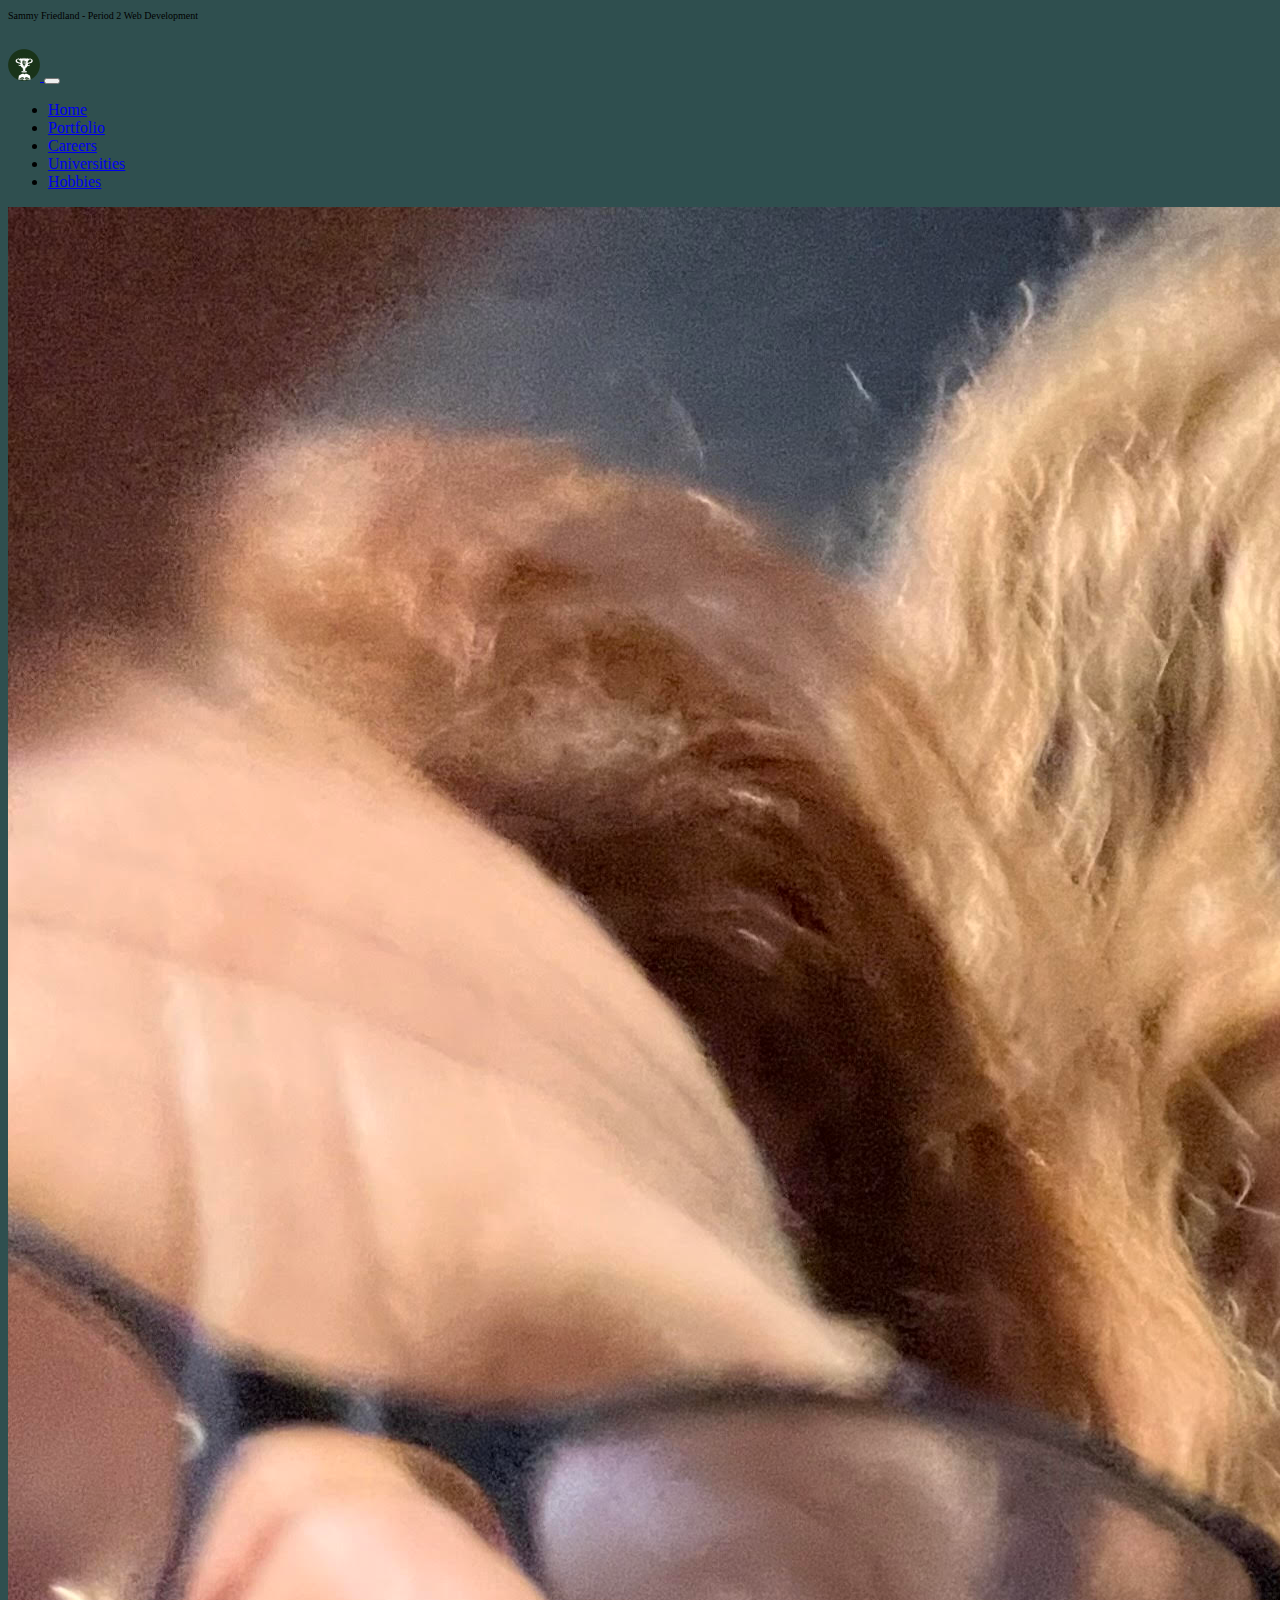
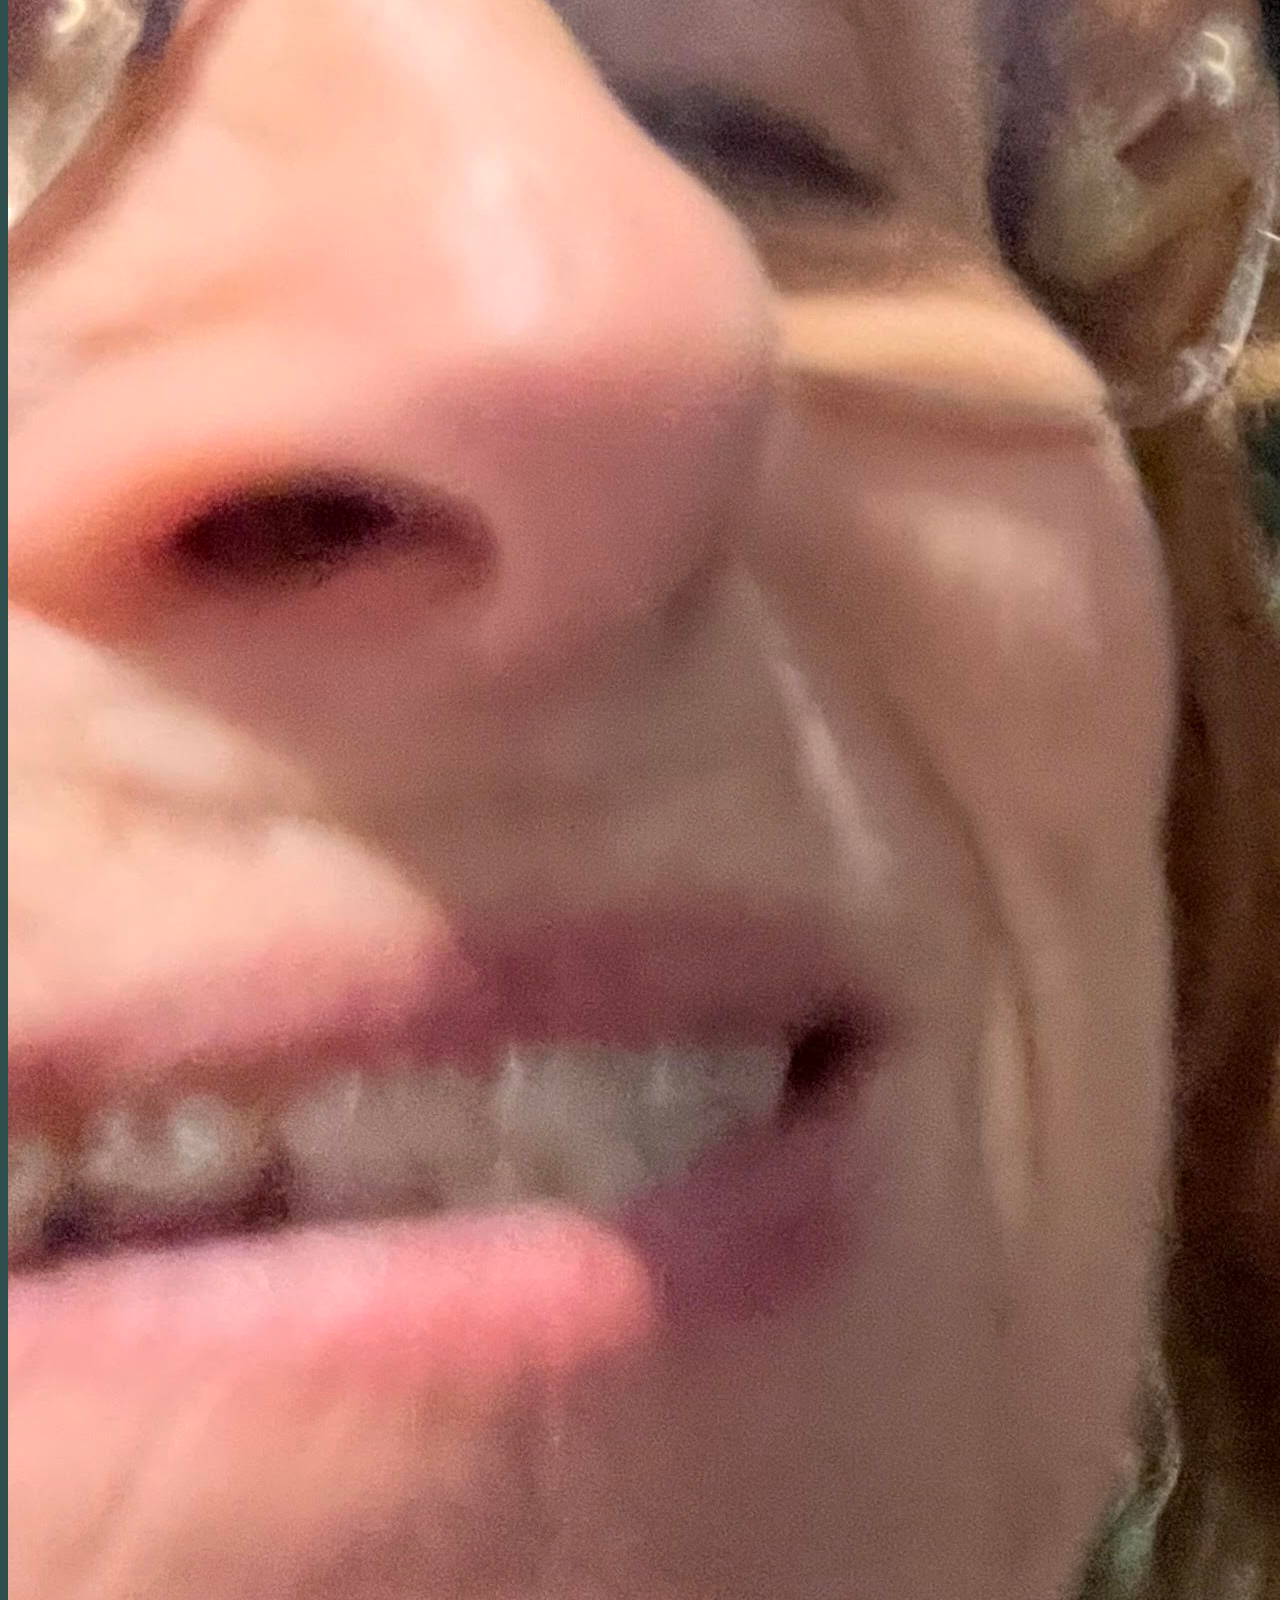
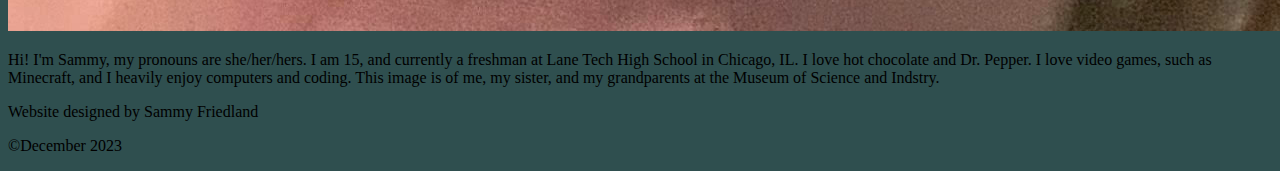
<file: index.html>
<!doctype html>
<html lang="en">
  <head>
    <meta charset="utf-8">
    <meta name="viewport" content="width=device-width, initial-scale=1">
    <title>Homepage</title>
    <link href="https://cdn.jsdelivr.net/npm/bootstrap@5.3.2/dist/css/bootstrap.min.css" rel="stylesheet" integrity="sha384-T3c6CoIi6uLrA9TneNEoa7RxnatzjcDSCmG1MXxSR1GAsXEV/Dwwykc2MPK8M2HN" crossorigin="anonymous">
  </head>
  <body style="background-color:darkslategrey">
    <!--Website Header Start-->
    <div class="container-fluid bg-secondary text-light">
        <p style="font-size:x-small">Sammy Friedland - Period 2 Web Development</p>
        <br>
    </div>
    <!--Website Header End-->
    <!--Nav Bar Start-->
    <div class="container-fluid">
        <div class="row">
            <nav class="navbar navbar-expand-lg bg-body-tertiary col-12">
                <div class="container-fluid">
                  <a class="navbar-brand" href="https://lanetech.org/" target="_blank">
                    <img src="media/download(6).png" alt="lane">
                  </a>
                  <button class="navbar-toggler" type="button" data-bs-toggle="collapse" data-bs-target="#navbarNav" aria-controls="navbarNav" aria-expanded="false" aria-label="Toggle navigation">
                    <span class="navbar-toggler-icon"></span>
                  </button>
                  <div class="collapse navbar-collapse" id="navbarNav">
                        <ul class="navbar-nav">
                            <li class="nav-item">
                                 <a class="nav-link active" aria-current="page" href="index.html">Home</a>
                            </li>
                            <li class="nav-item">
                              <a class="nav-link" href="portfolio.html">Portfolio</a>
                            </li>
                            <li class="nav-item">
                              <a class="nav-link" href="careers.html">Careers</a>
                            </li>
                            <li class="nav-item">
                              <a class="nav-link" href="universities.html">Universities</a>
                            </li>
                            <li class="nav-item">
                              <a class="nav-link" href="hobbies.html">Hobbies</a>
                            </li>
                        </ul>
                    </div>
                </div>
            </nav>
        </div>
    </div>
    <!--Navbar End-->
    <!--Content Start-->
    <div class="container bg-dark-subtle">
      <div class="row">
        <div class="col-12">
          <img src="media/me.jpg" alt="Me, my sister and grandparents at the Museum of Science and Industry" class="col-12 img-responsive">
          <div class="carousel-caption text-white bg-dark m-0 p-0 fs-6">
            <p>Hi! I'm Sammy, my pronouns are she/her/hers. I am 15, and currently a freshman at Lane Tech High School in Chicago, IL. I love hot chocolate and Dr. Pepper. I love video games, such as Minecraft, and I heavily enjoy computers and coding. This image is of me, my sister, and my grandparents at the Museum of Science and Indstry.</p>
          </div>
        </div>
      </div>
    </div>
    <!--Content End-->
    <!--Footer Start-->
    <div class="container-fluid bg-body-tertiary">
      <div class="row">
        <div class="col-12">
          <p class="text-center">Website designed by Sammy Friedland</p>
        </div>
        <div class="col-12">
          <p class="text-center">©December 2023</p>
        </div>
      </div>
    </div>
    <!--Footer End-->
    <script src="https://cdn.jsdelivr.net/npm/bootstrap@5.3.2/dist/js/bootstrap.bundle.min.js" integrity="sha384-C6RzsynM9kWDrMNeT87bh95OGNyZPhcTNXj1NW7RuBCsyN/o0jlpcV8Qyq46cDfL" crossorigin="anonymous"></script>
  </body>
</html>
</file>
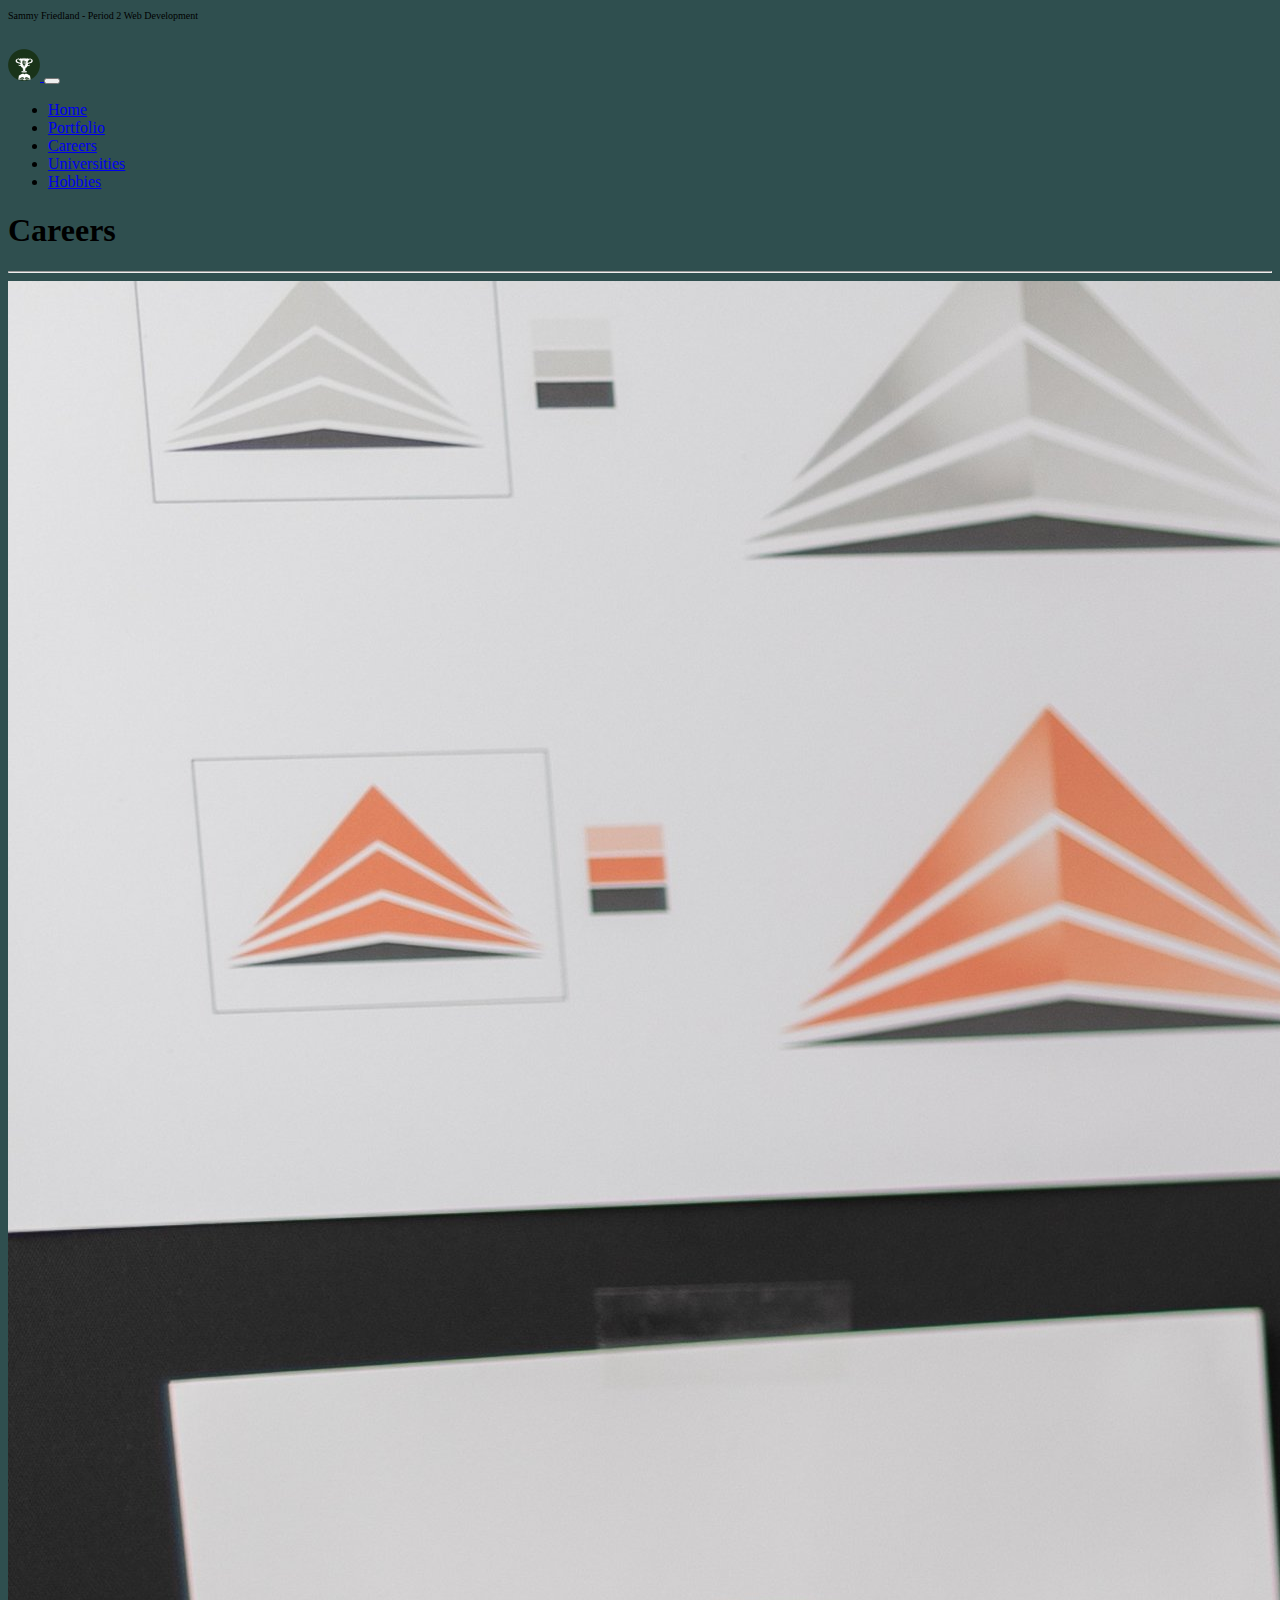
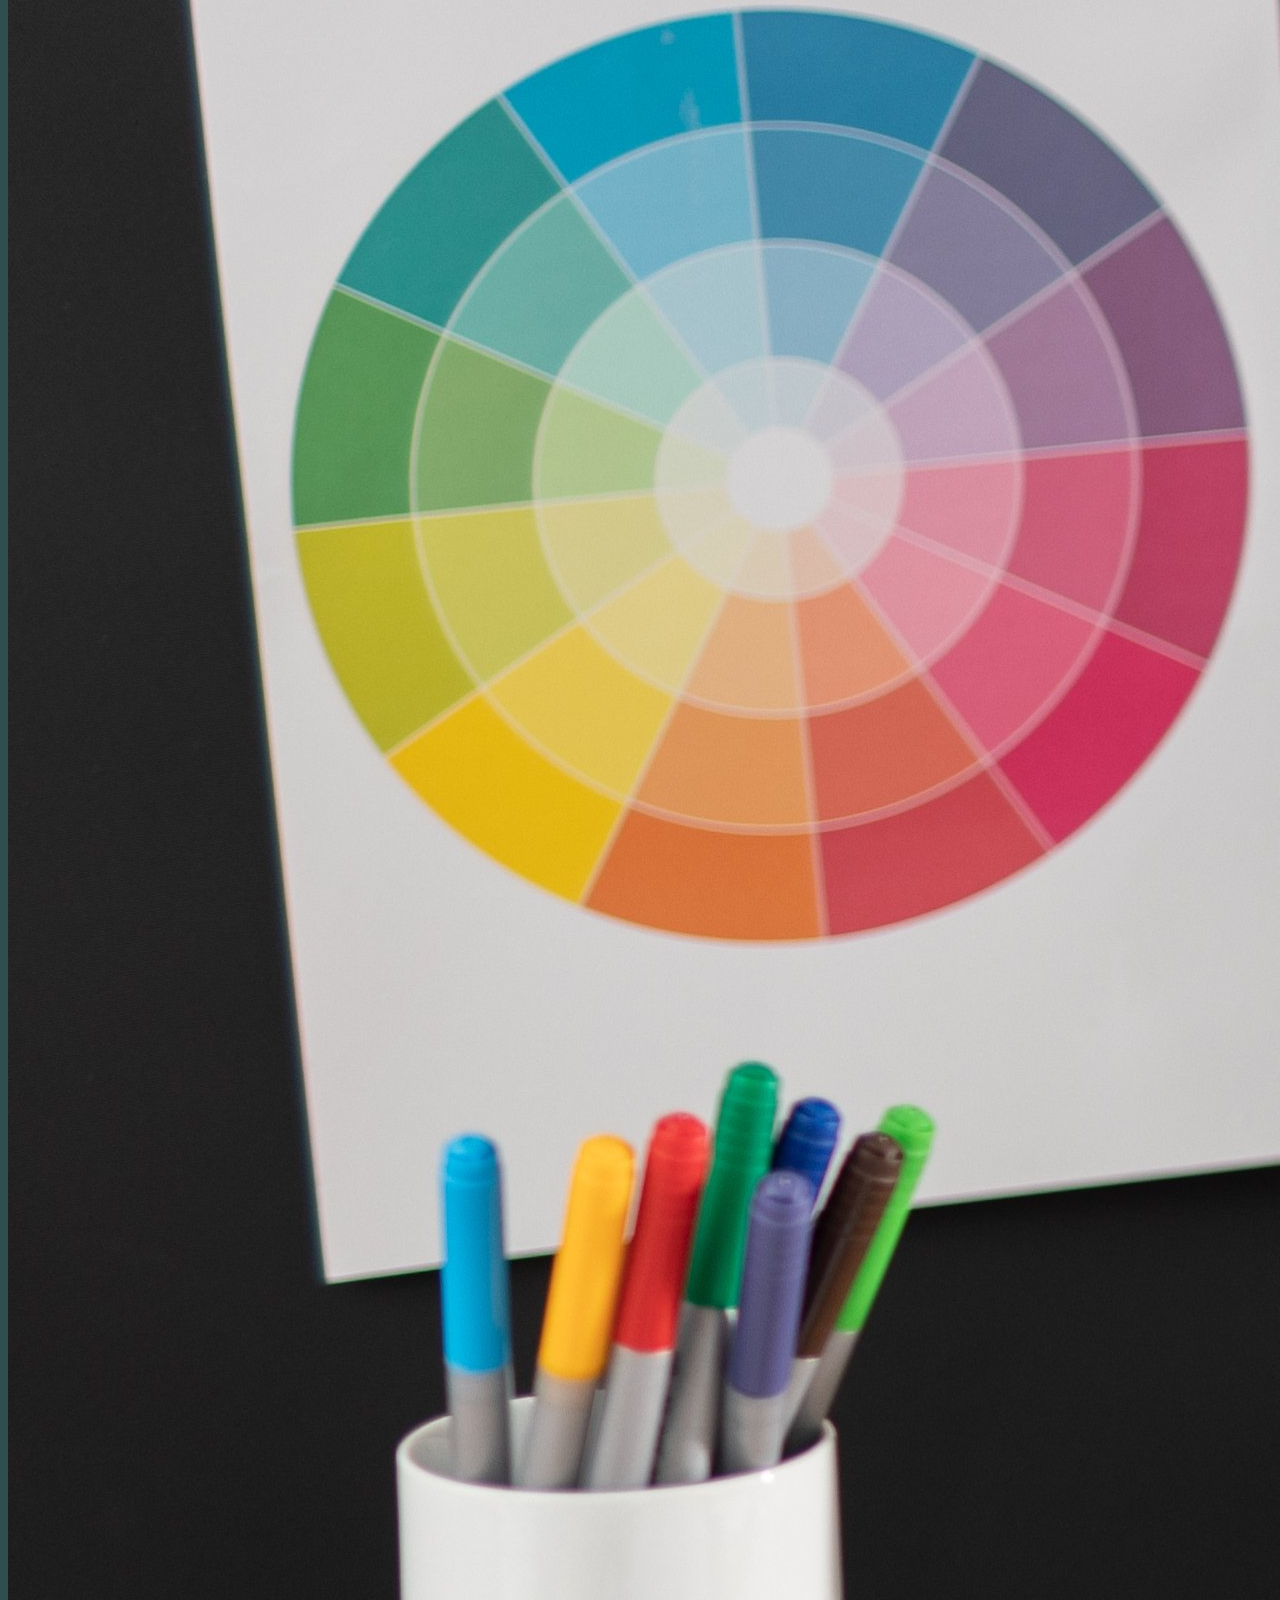
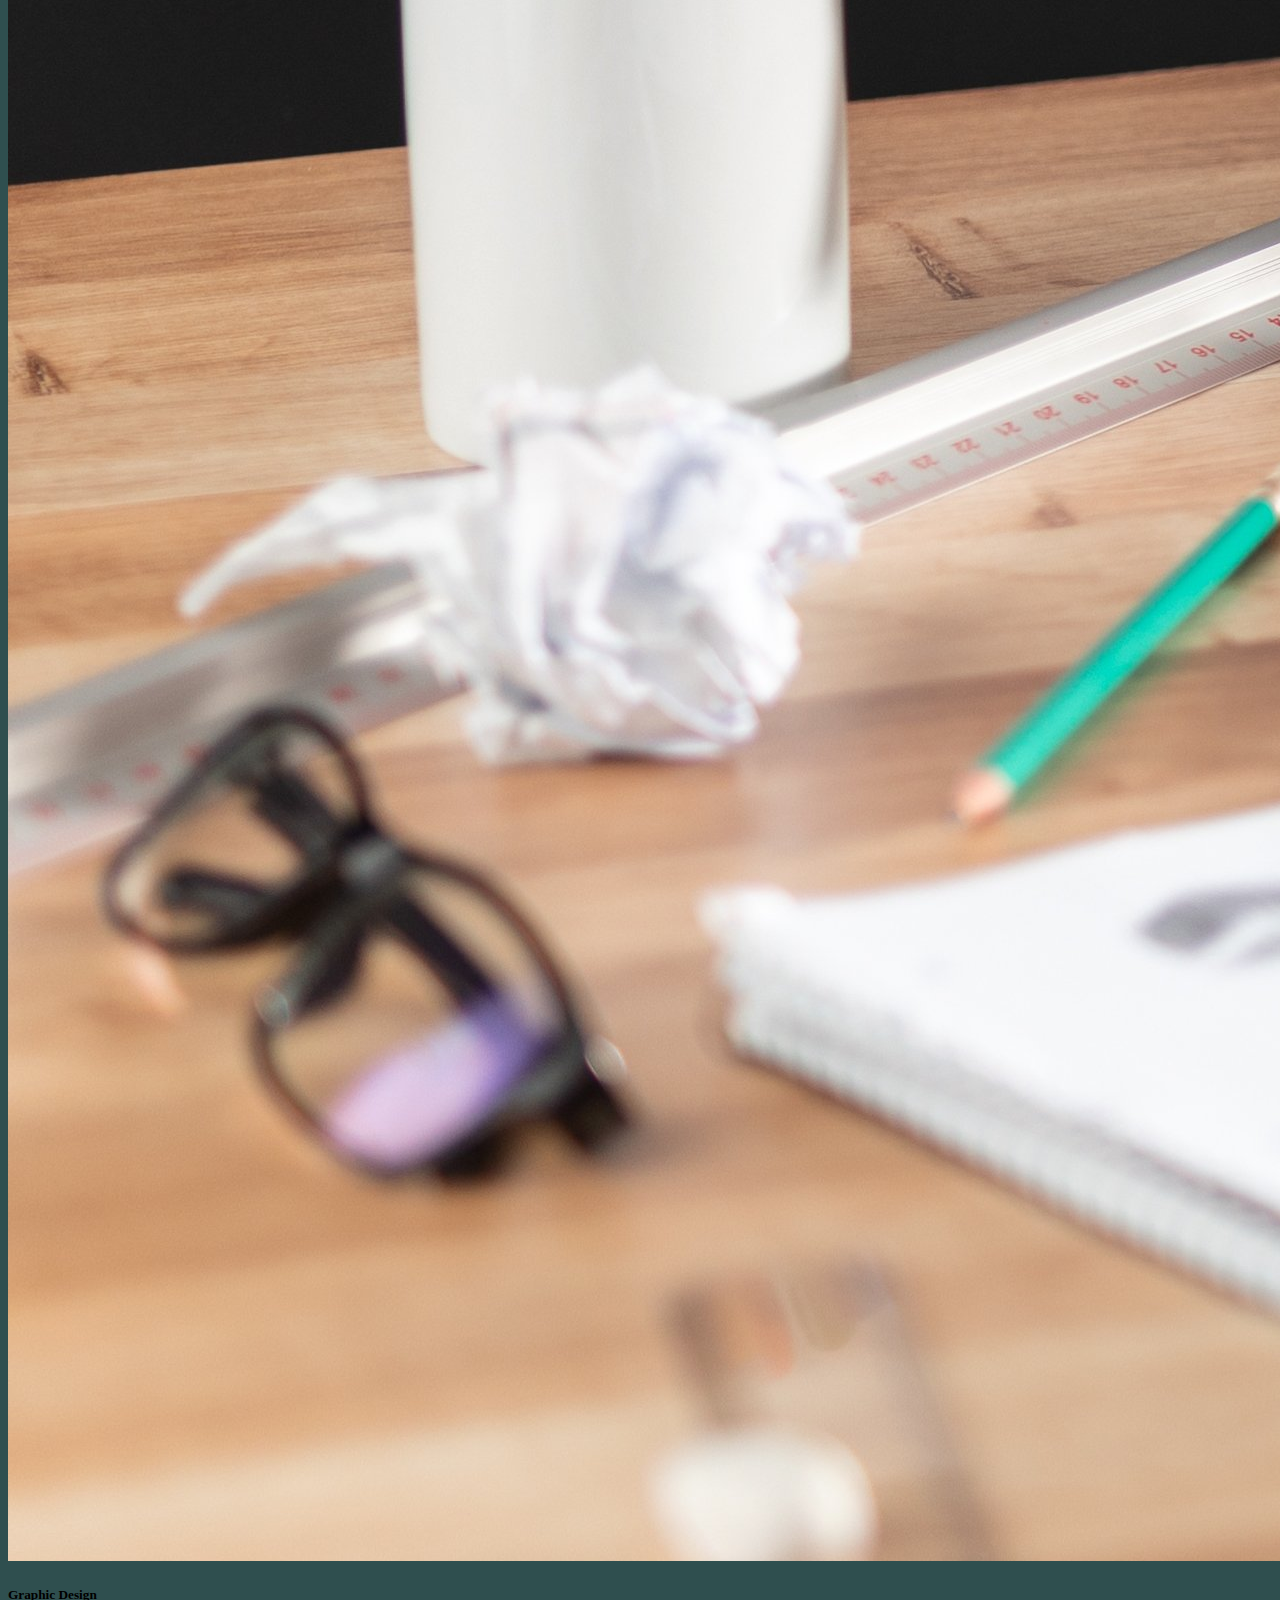
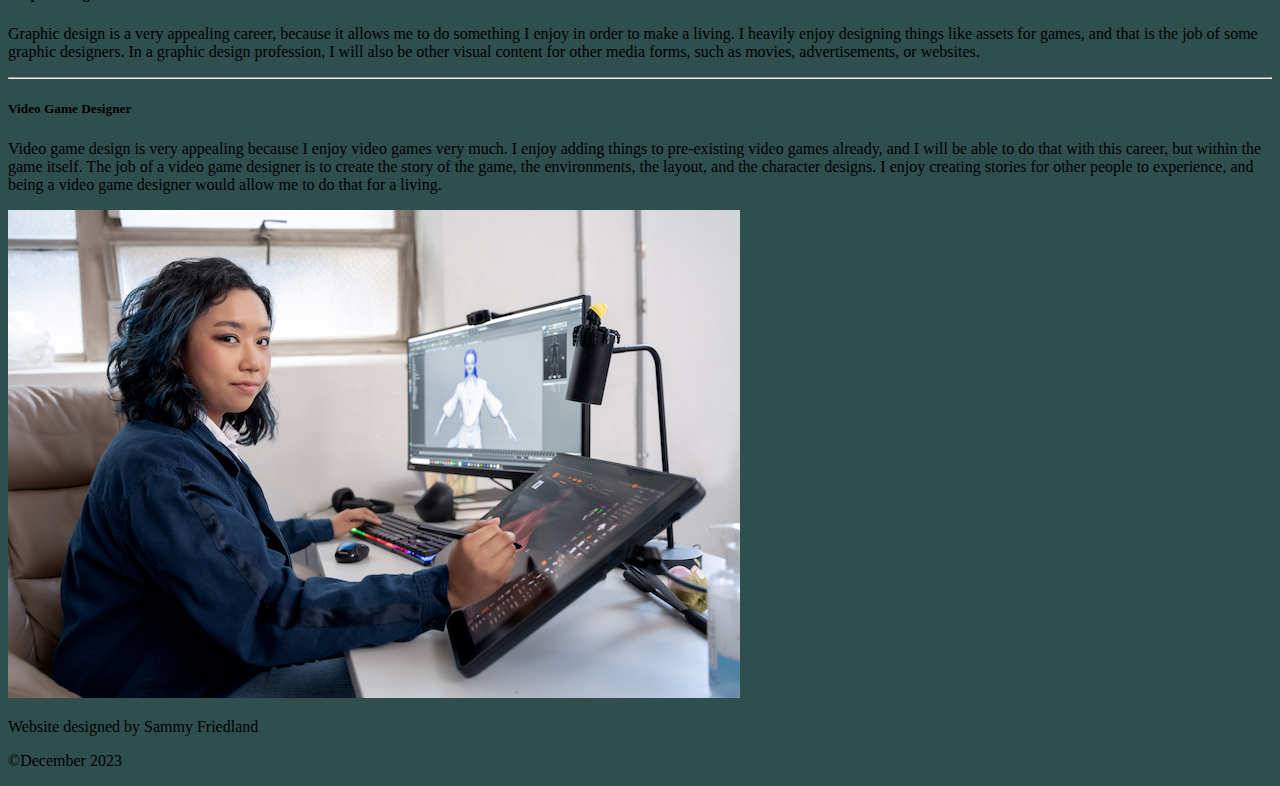
<file: careers.html>
<!doctype html>
<html lang="en">
  <head>
    <meta charset="utf-8">
    <meta name="viewport" content="width=device-width, initial-scale=1">
    <title>Careers</title>
    <link href="https://cdn.jsdelivr.net/npm/bootstrap@5.3.2/dist/css/bootstrap.min.css" rel="stylesheet" integrity="sha384-T3c6CoIi6uLrA9TneNEoa7RxnatzjcDSCmG1MXxSR1GAsXEV/Dwwykc2MPK8M2HN" crossorigin="anonymous">
  </head>
  <body style="background-color:darkslategrey">
    <!--Website Header Start-->
    <div class="container-fluid bg-secondary text-light">
        <p style="font-size:x-small">Sammy Friedland - Period 2 Web Development</p>
        <br>
    </div>
    <!--Website Header End-->
    <!--Nav Bar Start-->
    <div class="container-fluid">
      <div class="row">
          <nav class="navbar navbar-expand-lg bg-body-tertiary col-12">
              <div class="container-fluid">
                <a class="navbar-brand" href="https://lanetech.org/" target="_blank">
                  <img src="media/download(6).png" alt="lane">
                </a>
                <button class="navbar-toggler" type="button" data-bs-toggle="collapse" data-bs-target="#navbarNav" aria-controls="navbarNav" aria-expanded="false" aria-label="Toggle navigation">
                  <span class="navbar-toggler-icon"></span>
                </button>
                <div class="collapse navbar-collapse" id="navbarNav">
                      <ul class="navbar-nav">
                          <li class="nav-item">
                               <a class="nav-link active" aria-current="page" href="index.html">Home</a>
                          </li>
                          <li class="nav-item">
                            <a class="nav-link" href="portfolio.html">Portfolio</a>
                          </li>
                          <li class="nav-item">
                            <a class="nav-link" href="careers.html">Careers</a>
                          </li>
                          <li class="nav-item">
                            <a class="nav-link" href="universities.html">Universities</a>
                          </li>
                          <li class="nav-item">
                            <a class="nav-link" href="hobbies.html">Hobbies</a>
                          </li>
                      </ul>
                  </div>
              </div>
          </nav>
      </div>
  </div>
  <!--Navbar End-->
    <!--Content Start-->
    <div class="container bg-dark-subtle">
      <div class="bg-dark-subtle"> 
        <h1 class="text-center text-danger">Careers</h1>
      </div>
      <hr>
      <div class="row">
        <img class="col-4" src="media/gdesign.jpg" alt="graphic design">
        <div class="col-8 text-center">
          <h5 class="text-primary-emphasis">Graphic Design</h5>
          <p class="text-primary">Graphic design is a very appealing career, because it allows me to do something I enjoy in order to make a living. I heavily enjoy designing things like assets for games, and that is the job of some graphic designers. In a graphic design profession, I will also be other visual content for other media forms, such as movies, advertisements, or websites.</p>
        </div>
      </div>
      <hr>
      <div class="row">
        <div class="col-8 text-center">
          <h5 class="text-danger-emphasis">Video Game Designer</h5>
          <p class="text-danger">Video game design is very appealing because I enjoy video games very much. I enjoy adding things to pre-existing video games already, and I will be able to do that with this career, but within the game itself. The job of a video game designer is to create the story of the game, the environments, the layout, and the character designs. I enjoy creating stories for other people to experience, and being a video game designer would allow me to do that for a living.</p>
        </div>
        <img class="col-4" src="media/vgdesigner.jpg" alt="video game design">
      </div>
    </div>
    <!--Content End-->
<!--Footer Start-->
<div class="container-fluid bg-body-tertiary">
  <div class="row">
    <div class="col-12">
      <p class="text-center">Website designed by Sammy Friedland</p>
    </div>
    <div class="col-12">
      <p class="text-center">©December 2023</p>
    </div>
  </div>
</div>
<!--Footer End-->
    <script src="https://cdn.jsdelivr.net/npm/bootstrap@5.3.2/dist/js/bootstrap.bundle.min.js" integrity="sha384-C6RzsynM9kWDrMNeT87bh95OGNyZPhcTNXj1NW7RuBCsyN/o0jlpcV8Qyq46cDfL" crossorigin="anonymous"></script>
  </body>
</html>
</file>
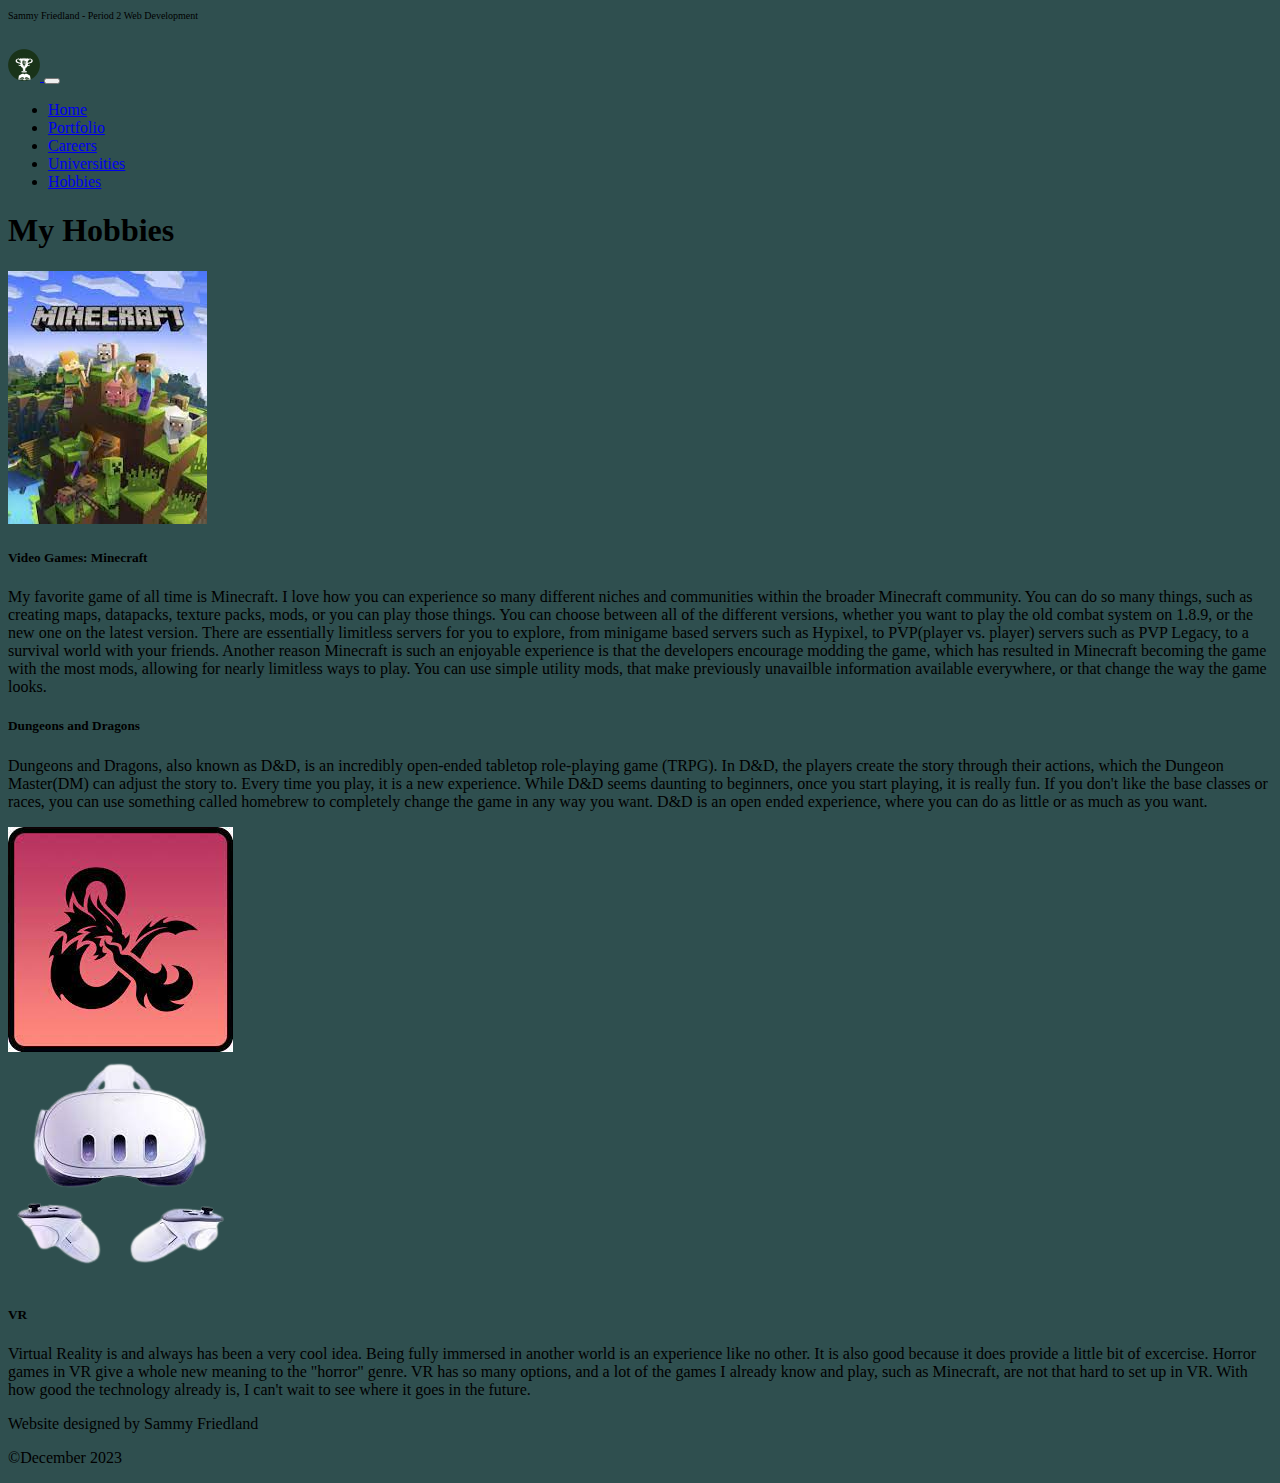
<file: hobbies.html>
<!doctype html>
<html lang="en">
  <head>
    <meta charset="utf-8">
    <meta name="viewport" content="width=device-width, initial-scale=1">
    <title>Hobbies</title>
    <link href="https://cdn.jsdelivr.net/npm/bootstrap@5.3.2/dist/css/bootstrap.min.css" rel="stylesheet" integrity="sha384-T3c6CoIi6uLrA9TneNEoa7RxnatzjcDSCmG1MXxSR1GAsXEV/Dwwykc2MPK8M2HN" crossorigin="anonymous">
  </head>
  <body style="background-color:darkslategrey">
    <!--Website Header Start-->
    <div class="container-fluid bg-secondary text-light">
        <p style="font-size:x-small">Sammy Friedland - Period 2 Web Development</p>
        <br>
    </div>
    <!--Website Header End-->
    <!--Nav Bar Start-->
    <div class="container-fluid">
      <div class="row">
          <nav class="navbar navbar-expand-lg bg-body-tertiary col-12">
              <div class="container-fluid">
                <a class="navbar-brand" href="https://lanetech.org/" target="_blank">
                  <img src="media/download(6).png" alt="lane">
                </a>
                <button class="navbar-toggler" type="button" data-bs-toggle="collapse" data-bs-target="#navbarNav" aria-controls="navbarNav" aria-expanded="false" aria-label="Toggle navigation">
                  <span class="navbar-toggler-icon"></span>
                </button>
                <div class="collapse navbar-collapse" id="navbarNav">
                      <ul class="navbar-nav">
                          <li class="nav-item">
                               <a class="nav-link active" aria-current="page" href="index.html">Home</a>
                          </li>
                          <li class="nav-item">
                            <a class="nav-link" href="portfolio.html">Portfolio</a>
                          </li>
                          <li class="nav-item">
                            <a class="nav-link" href="careers.html">Careers</a>
                          </li>
                          <li class="nav-item">
                            <a class="nav-link" href="universities.html">Universities</a>
                          </li>
                          <li class="nav-item">
                            <a class="nav-link" href="hobbies.html">Hobbies</a>
                          </li>
                      </ul>
                  </div>
              </div>
          </nav>
      </div>
  </div>
  <!--Navbar End-->
    <!--Content Start-->
    <div class="container bg-light-subtle">
      <div class="row text-center text-success bg-body-secondary">
        <h1 class="col-12">My Hobbies</h1>
      </div>
      <div class="row bg-success-subtle">
        <img class="col-md-2 col-sm-12" src="media/mc.jpeg" alt="Minecraft">
        <div class="col-md-10 col-sm-12 text-center">
          <h5>Video Games: Minecraft</h5>
          <p>My favorite game of all time is Minecraft. I love how you can experience so many different niches and communities within the broader Minecraft community. You can do so many things, such as creating maps, datapacks, texture packs, mods, or you can play those things. You can choose between all of the different versions, whether you want to play the old combat system on 1.8.9, or the new one on the latest version. There are essentially limitless servers for you to explore, from minigame based servers such as Hypixel, to PVP(player vs. player) servers such as PVP Legacy, to a survival world with your friends. Another reason Minecraft is such an enjoyable experience is that the developers encourage modding the game, which has resulted in Minecraft becoming the game with the most mods, allowing for nearly limitless ways to play. You can use simple utility mods, that make previously unavailble information available everywhere, or that change the way the game looks.</p>
        </div>
      </div>
      <div class="row bg-danger-subtle">
        <div class="col-md-10 col-sm-12 text-center">
          <h5>Dungeons and Dragons</h5>
          <p>Dungeons and Dragons, also known as D&D, is an incredibly open-ended tabletop role-playing game (TRPG). In D&D, the players create the story through their actions, which the Dungeon Master(DM) can adjust the story to. Every time you play, it is a new experience. While D&D seems daunting to beginners, once you start playing, it is really fun. If you don't like the base classes or races, you can use something called homebrew to completely change the game in any way you want. D&D is an open ended experience, where you can do as little or as much as you want.</p>
        </div>
        <img src="media/dnd.jpeg" alt="DND" class="col-md-2 col-sm-12">
      </div>
      <div class="row bg-warning-subtle">
        <img class="col-md-2 col-sm-12" src="media/quest3.png" alt="meta quest 3">
        <div class="col-md-10 col-sm-12 text-center">
          <h5>VR</h5>
          <p>Virtual Reality is and always has been a very cool idea. Being fully immersed in another world is an experience like no other. It is also good because it does provide a little bit of excercise. Horror games in VR give a whole new meaning to the "horror" genre. VR has so many options, and a lot of the games I already know and play, such as Minecraft, are not that hard to set up in VR. With how good the technology already is, I can't wait to see where it goes in the future.</p>
        </div>
      </div>
    </div>
    <!--Content End-->
    <!--Footer Start-->
    <div class="container-fluid bg-body-tertiary">
      <div class="row">
        <div class="col-12">
          <p class="text-center">Website designed by Sammy Friedland</p>
        </div>
        <div class="col-12">
          <p class="text-center">©December 2023</p>
        </div>
      </div>
    </div>
    <!--Footer End-->
    <script src="https://cdn.jsdelivr.net/npm/bootstrap@5.3.2/dist/js/bootstrap.bundle.min.js" integrity="sha384-C6RzsynM9kWDrMNeT87bh95OGNyZPhcTNXj1NW7RuBCsyN/o0jlpcV8Qyq46cDfL" crossorigin="anonymous"></script>
  </body>
</html>
</file>
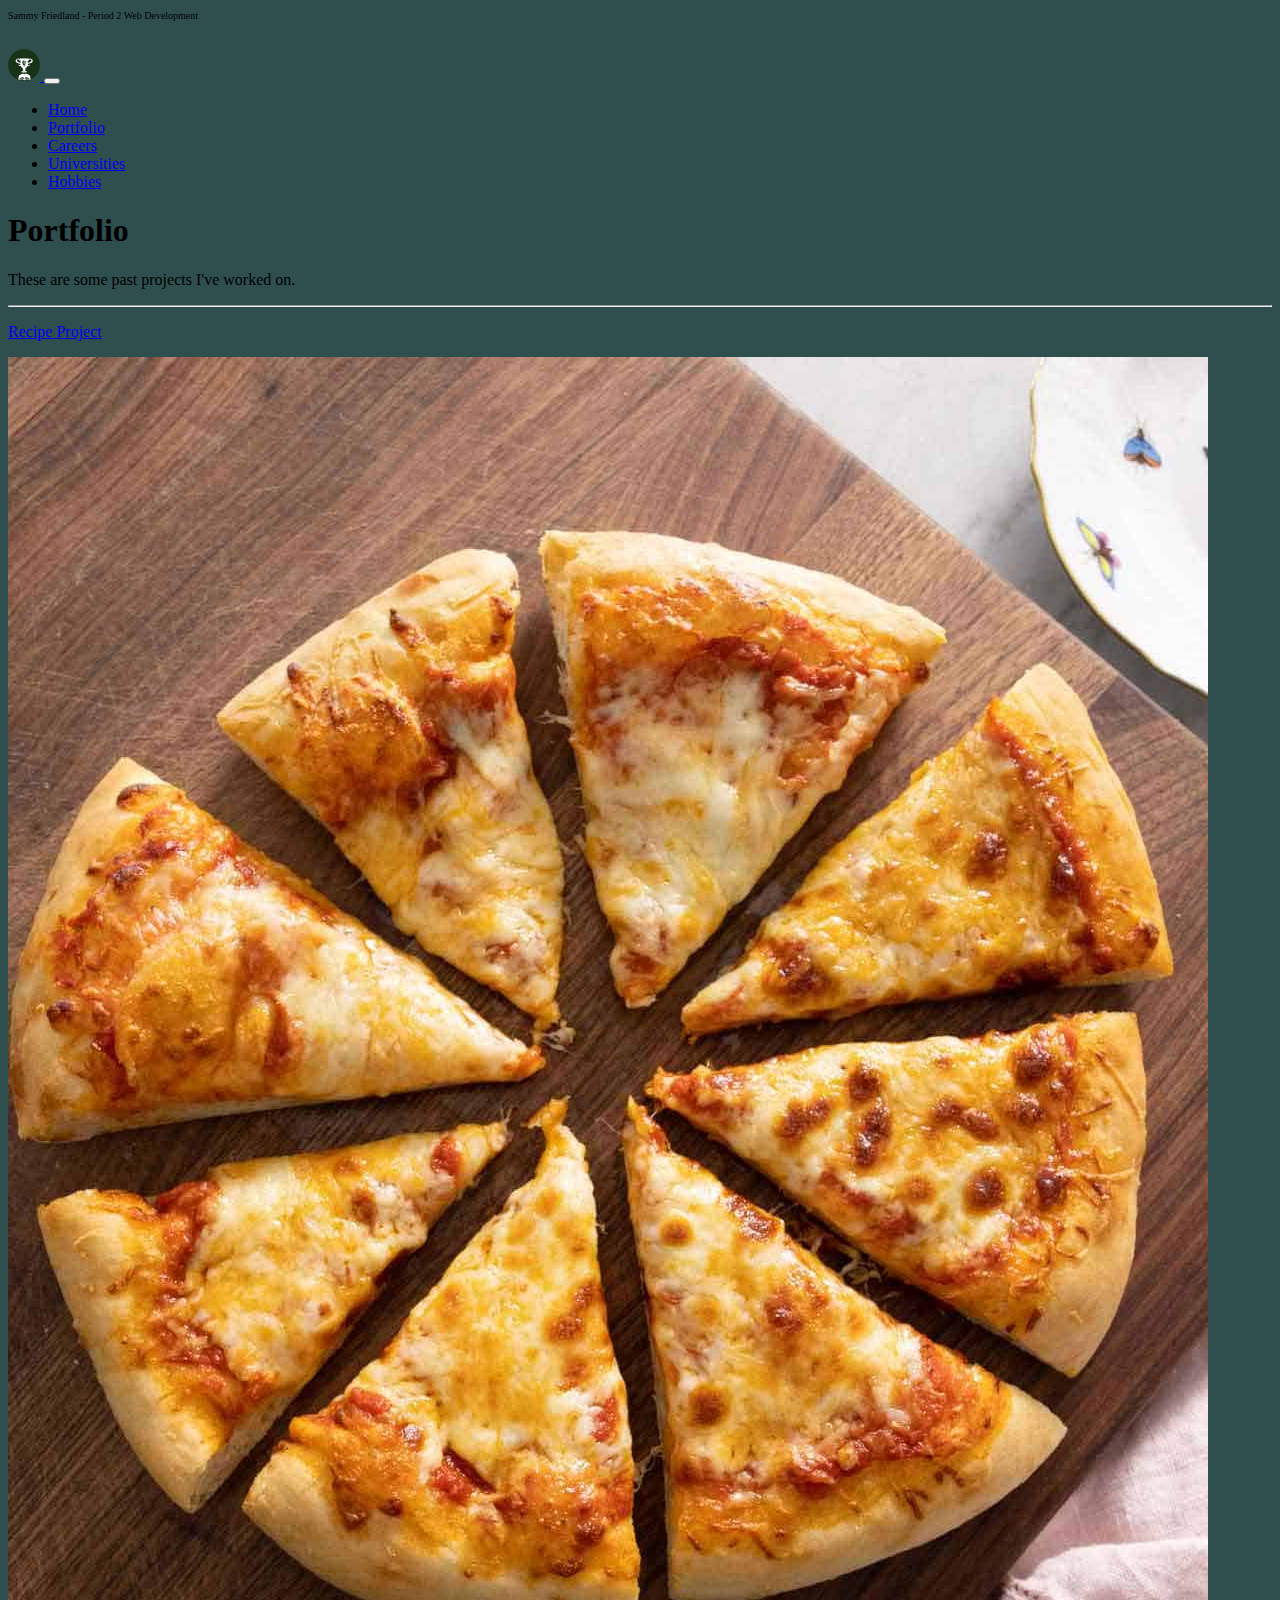
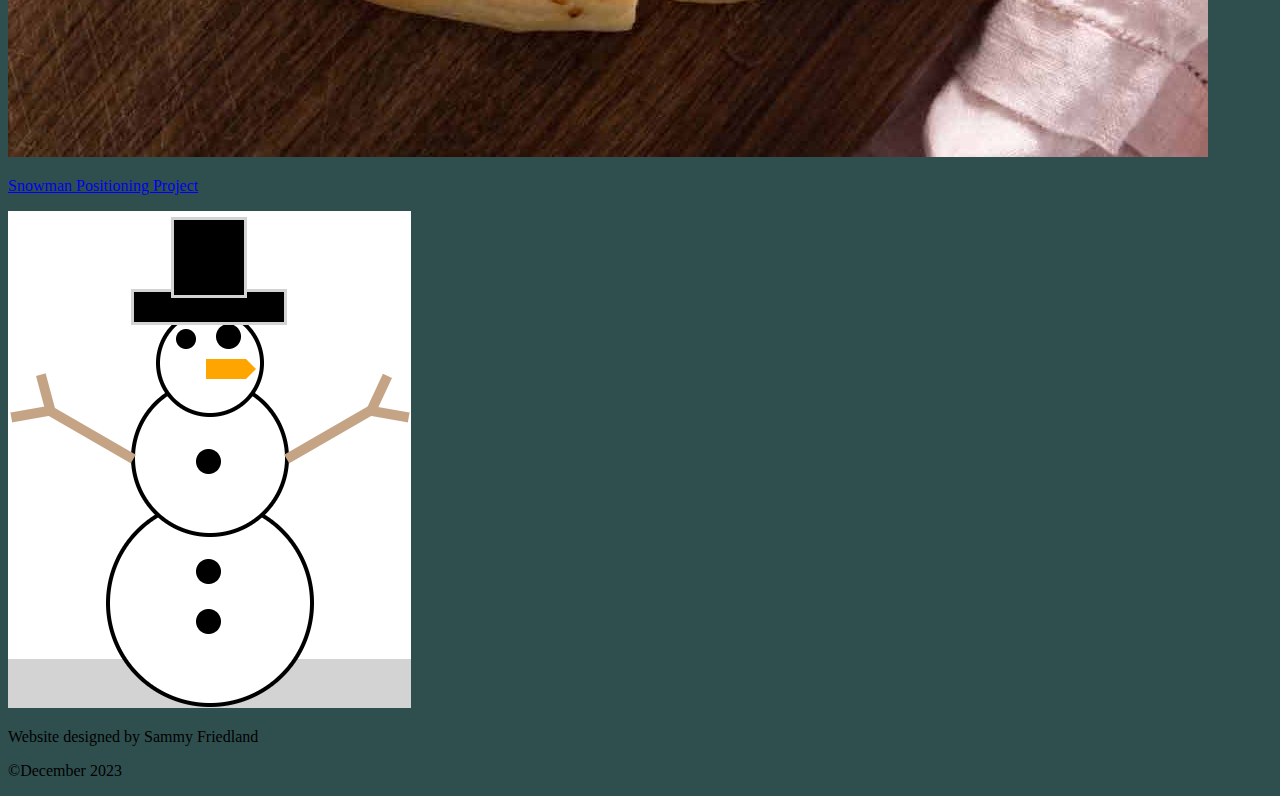
<file: portfolio.html>
<!doctype html>
<html lang="en">
  <head>
    <meta charset="utf-8">
    <meta name="viewport" content="width=device-width, initial-scale=1">
    <title>Portfolio</title>
    <link href="https://cdn.jsdelivr.net/npm/bootstrap@5.3.2/dist/css/bootstrap.min.css" rel="stylesheet" integrity="sha384-T3c6CoIi6uLrA9TneNEoa7RxnatzjcDSCmG1MXxSR1GAsXEV/Dwwykc2MPK8M2HN" crossorigin="anonymous">
  </head>
  <body style="background-color:darkslategrey">
    <!--Website Header Start-->
    <div class="container-fluid bg-secondary text-light">
        <p style="font-size:x-small">Sammy Friedland - Period 2 Web Development</p>
        <br>
    </div>
    <!--Website Header End-->
    <!--Nav Bar Start-->
    <div class="container-fluid">
      <div class="row">
          <nav class="navbar navbar-expand-lg bg-body-tertiary col-12">
              <div class="container-fluid">
                <a class="navbar-brand" href="https://lanetech.org/" target="_blank">
                  <img src="media/download(6).png" alt="lane">
                </a>
                <button class="navbar-toggler" type="button" data-bs-toggle="collapse" data-bs-target="#navbarNav" aria-controls="navbarNav" aria-expanded="false" aria-label="Toggle navigation">
                  <span class="navbar-toggler-icon"></span>
                </button>
                <div class="collapse navbar-collapse" id="navbarNav">
                      <ul class="navbar-nav">
                          <li class="nav-item">
                               <a class="nav-link active" aria-current="page" href="index.html">Home</a>
                          </li>
                          <li class="nav-item">
                            <a class="nav-link" href="portfolio.html">Portfolio</a>
                          </li>
                          <li class="nav-item">
                            <a class="nav-link" href="careers.html">Careers</a>
                          </li>
                          <li class="nav-item">
                            <a class="nav-link" href="universities.html">Universities</a>
                          </li>
                          <li class="nav-item">
                            <a class="nav-link" href="hobbies.html">Hobbies</a>
                          </li>
                      </ul>
                  </div>
              </div>
          </nav>
      </div>
  </div>
  <!--Navbar End-->
  <!--Content Start-->
  <div class="container bg-light-subtle">
    <div class="row">
      <div class="text-center col-12 bg-success-subtle text-success">
        <h1>Portfolio</h1>
        <p>These are some past projects I've worked on.</p>
        <hr>
      </div>
    </div>
    <div class="row text-center">
      <div class="col-md-6 col-sm-12 border border-secondary bg-secondary-subtle">
        <p><a href="portfolio/recipe/recipe.html">Recipe Project</a></p>
        <img class="col-md-6 col-sm-12" src="portfolio/recipe/media/cheesepizza.jpg">
      </div>
      <div class="col-md-6 col-sm-12 border border-primary bg-primary-subtle">
        <p><a href="portfolio/snowman/snowman.html">Snowman Positioning Project</a></p>
        <img class="col-md-6 col-sm-12" src="media/snowmancss.png" alt="snowmancss">
      </div>
    </div>
  </div>
  <!--Content End-->
  <!--Footer Start-->
  <div class="container-fluid bg-body-tertiary">
    <div class="row">
      <div class="col-12">
        <p class="text-center">Website designed by Sammy Friedland</p>
      </div>
      <div class="col-12">
        <p class="text-center">©December 2023</p>
      </div>
    </div>
  </div>
  <!--Footer End-->
  <script src="https://cdn.jsdelivr.net/npm/bootstrap@5.3.2/dist/js/bootstrap.bundle.min.js" integrity="sha384-C6RzsynM9kWDrMNeT87bh95OGNyZPhcTNXj1NW7RuBCsyN/o0jlpcV8Qyq46cDfL" crossorigin="anonymous"></script>
  </body>
</html>
</file>
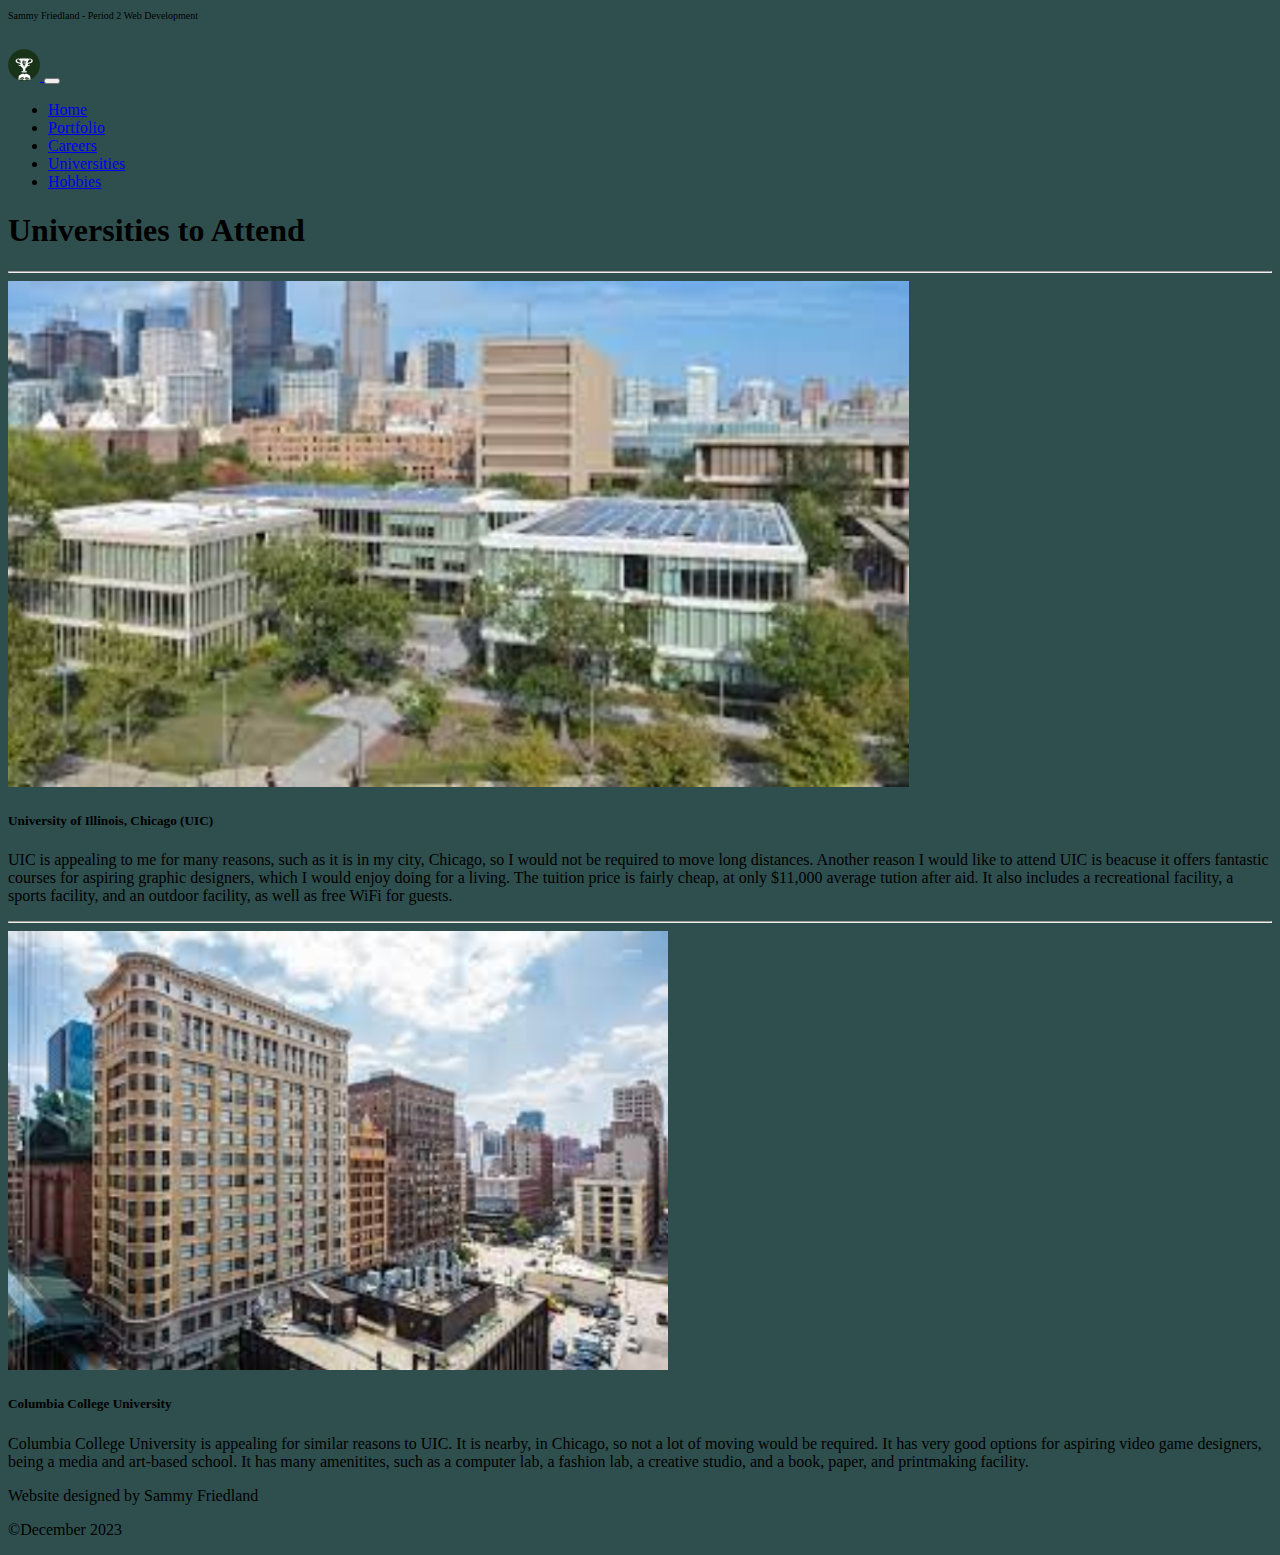
<file: universities.html>
<!doctype html>
<html lang="en">
  <head>
    <meta charset="utf-8">
    <meta name="viewport" content="width=device-width, initial-scale=1">
    <title>Universities</title>
    <link href="https://cdn.jsdelivr.net/npm/bootstrap@5.3.2/dist/css/bootstrap.min.css" rel="stylesheet" integrity="sha384-T3c6CoIi6uLrA9TneNEoa7RxnatzjcDSCmG1MXxSR1GAsXEV/Dwwykc2MPK8M2HN" crossorigin="anonymous">
  </head>
  <body style="background-color:darkslategrey">
    <!--Website Header Start-->
    <div class="container-fluid bg-secondary text-light">
        <p style="font-size:x-small">Sammy Friedland - Period 2 Web Development</p>
        <br>
    </div>
    <!--Website Header End-->
    <!--Nav Bar Start-->
    <div class="container-fluid">
        <div class="row">
            <nav class="navbar navbar-expand-lg bg-body-tertiary col-12">
                <div class="container-fluid">
                  <a class="navbar-brand" href="https://lanetech.org/" target="_blank">
                    <img src="media/download(6).png" alt="lane">
                  </a>
                  <button class="navbar-toggler" type="button" data-bs-toggle="collapse" data-bs-target="#navbarNav" aria-controls="navbarNav" aria-expanded="false" aria-label="Toggle navigation">
                    <span class="navbar-toggler-icon"></span>
                  </button>
                  <div class="collapse navbar-collapse" id="navbarNav">
                        <ul class="navbar-nav">
                            <li class="nav-item">
                                 <a class="nav-link active" aria-current="page" href="index.html">Home</a>
                            </li>
                            <li class="nav-item">
                              <a class="nav-link" href="portfolio.html">Portfolio</a>
                            </li>
                            <li class="nav-item">
                              <a class="nav-link" href="careers.html">Careers</a>
                            </li>
                            <li class="nav-item">
                              <a class="nav-link" href="universities.html">Universities</a>
                            </li>
                            <li class="nav-item">
                              <a class="nav-link" href="hobbies.html">Hobbies</a>
                            </li>
                        </ul>
                    </div>
                </div>
            </nav>
        </div>
    </div>
    <!--Navbar End-->
    <!--Content Start-->
    <div class="container bg-dark-subtle">
        <!--Page Header-->
        <div class="row text-center col-12 text-primary">
            <h1>Universities to Attend</h1>
        </div>
        <hr>
        <div class="row text-center">
            <img class="col-4" src="media/UIC.png" alt="UIC">
            <div class="col-8">
                <h5 class="text-center text-success-emphasis">University of Illinois, Chicago (UIC)</h5>
                <p class="text-success">UIC is appealing to me for many reasons, such as it is in my city, Chicago, so I would not be required to move long distances. Another reason I would like to attend UIC is beacuse it offers fantastic courses for aspiring graphic designers, which I would enjoy doing for a living. The tuition price is fairly cheap, at only $11,000 average tution after aid. It also includes a recreational facility, a sports facility, and an outdoor facility, as well as free WiFi for guests.</p>
            </div>
        </div>
        <hr>
        <div class="row">
            <img class="col-4" src="media/columCollegeChic.png" alt="CCC">
            <div class="col-8 text-center">
                <h5 class="text-center text-danger-emphasis">Columbia College University</h5>
                <p class="text-danger">Columbia College University is appealing for similar reasons to UIC. It is nearby, in Chicago, so not a lot of moving would be required. It has very good options for aspiring video game designers, being a media and art-based school. It has many amenitites, such as a computer lab, a fashion lab, a creative studio, and a book, paper, and printmaking facility. </p>
            </div>
        </div>
    </div>
    <!--Content End-->
    <!--Footer Start-->
    <div class="container-fluid bg-body-tertiary">
      <div class="row">
        <div class="col-12">
          <p class="text-center">Website designed by Sammy Friedland</p>
        </div>
        <div class="col-12">
          <p class="text-center">©December 2023</p>
        </div>
      </div>
    </div>
    <!--Footer End-->
    <script src="https://cdn.jsdelivr.net/npm/bootstrap@5.3.2/dist/js/bootstrap.bundle.min.js" integrity="sha384-C6RzsynM9kWDrMNeT87bh95OGNyZPhcTNXj1NW7RuBCsyN/o0jlpcV8Qyq46cDfL" crossorigin="anonymous"></script>
  </body>
</html>
</file>
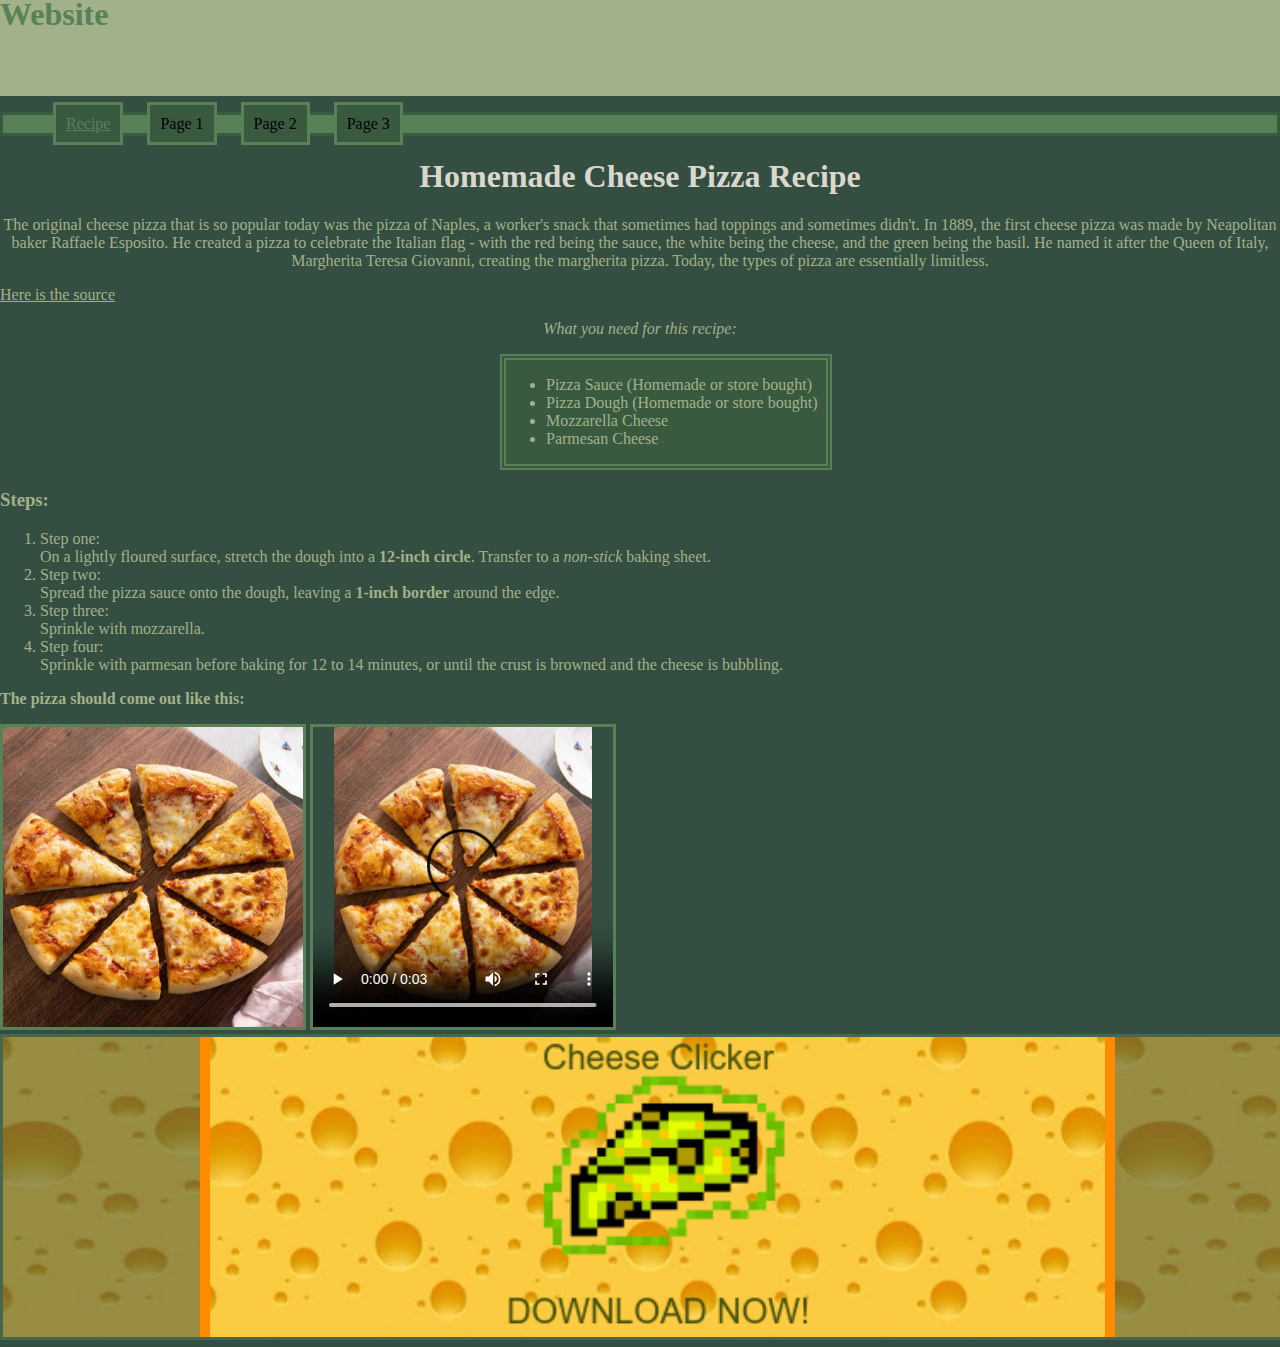
<file: portfolio/recipe/recipe.html>
<!DOCTYPE html>
<html lang="en">
    <head>
        <meta charset="utf-8">
        <link rel="stylesheet" href="style/style.css">
        <!--CSS Stylesheet-->
        <title>Sammy's Recipe</title>
        <!--Sammy Friedland, Period 2-->
        <!--All green text refers to what's above it.-->
    </head>
    <body>
        <header>
            <h1 class="header">Website</h1>
            <!--Website Title-->
        </header>
        <nav class="nav">
            <ul class="nav">
                <li class="nav"><a class="nav" href="recipe.html">Recipe</a></li>
                <li class="nav">Page 1</li>
                <li class="nav">Page 2</li>
                <li class="nav">Page 3</li>
            </ul>
            <!--Navigation Bar-->
        </nav>
        <h1 id="recipeHeader">Homemade Cheese Pizza Recipe</h1>
        <!--Title for page-->
        <p id="recipeDescription">The original cheese pizza that is so popular today was the pizza of Naples, a worker's snack that sometimes had toppings and sometimes didn't. In 1889, the first cheese pizza was made by Neapolitan baker Raffaele Esposito. He created a pizza to celebrate the Italian flag - with the red being the sauce, the white being the cheese, and the green being the basil. He named it after the Queen of Italy, Margherita Teresa Giovanni, creating the margherita pizza. Today, the types of pizza are essentially limitless.</p>
        <!--Description-->
        <a class="source" href="https://www.latimes.com/archives/la-xpm-1991-06-20-fo-1104-story.html#:~:text=Then%20in%201889%2C%20a%20Neapolitan,of%20tomatoes%2C%20mozzarella%20and%20basil." target="_blank">Here is the source</a>
        <!--Source of recipe (because I DIDN'T INVENT PIZZA :O)-->
        <div class="ingredients">
            <div class="ingredientsTitle">
                <p><em>What you need for this recipe:</em></p>
            </div>
            <div class="ingredientsItems">
                <ul>
                    <li>Pizza Sauce (Homemade or store bought)</li>
                    <li>Pizza Dough (Homemade or store bought)</li>
                    <li>Mozzarella Cheese</li>
                    <li>Parmesan Cheese</li>
                </ul>
            </div>
        </div>
        <h3>Steps:</h3>
        <ol>
            <li>Step one: <br>On a lightly floured surface, stretch the dough into a <strong>12-inch circle</strong>. Transfer to a <em>non-stick</em> baking sheet.</li>
            <li>Step two: <br>Spread the pizza sauce onto the dough, leaving a <strong>1-inch border</strong> around the edge.</li>
            <li>Step three: <br>Sprinkle with mozzarella.</li>
            <li>Step four: <br>Sprinkle with parmesan before baking for 12 to 14 minutes, or until the crust is browned and the cheese is bubbling.</li>
        </ol>
        <div class="end">
            <p><b>The pizza should come out like this:</b></p>
            <img class="pizza" src="media/cheesepizza.jpg" width="250" height="250" alt="Cheese Pizza">    
            <video class="video" src="media/pizzavid.mp4" poster="media/cheesepizza.jpg" width="400" height="225" preload controls loop></video>
        </div>
        <div class="adTotal">
                <img class="ad" src="media/cheeseClickerAd.jpg" alt="Advertisements will appear here."> 
                <img class="adBackground" src="media/adbackground.jpg" alt="background">
        </div>
    </body>
</html>
</file>
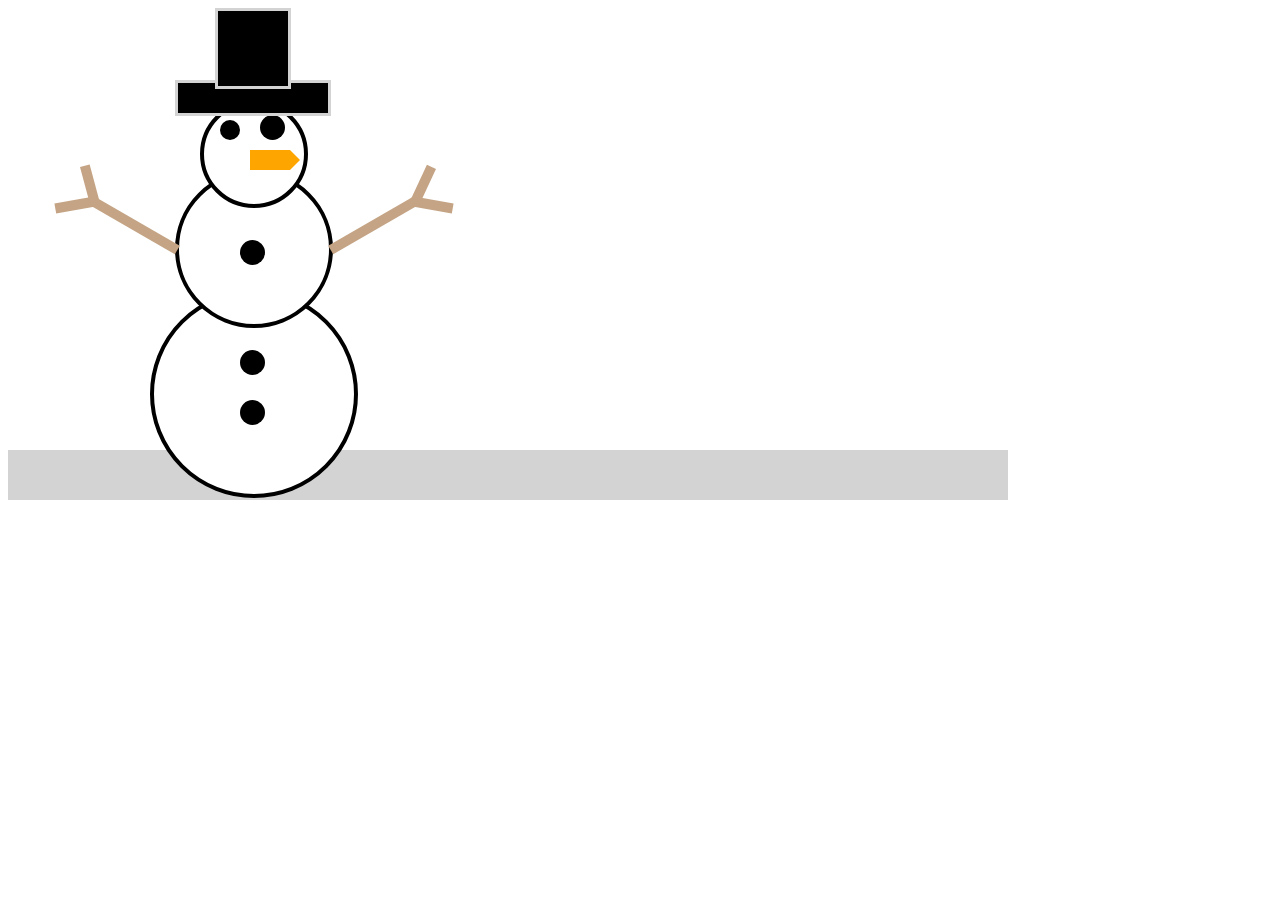
<file: portfolio/snowman/snowman.html>
<!DOCTYPE html>
<html>
<head>
  <meta charset="utf-8">
  <meta name="viewport" content="width=device-width">
  <link rel="stylesheet" href="style.css">
  <title>Snowman Project</title>
</head>
<body>
  <div class="ground"></div>
  <span class="base"></span>
  <span class="body"></span>
  <span class="head"></span>
  <span class="nosepoint"></span>
  <span class="nosebase"></span>
  <span class="eye1"></span>
  <span class="eye2"></span>
  <span class="button1"></span>
  <span class="button2"></span>
  <span class="button3"></span>
  <span class="arm1base"></span>
  <span class="arm1finger1"></span>
  <span class="arm1finger2"></span>
  <span class="arm2base"></span>
  <span class="arm2finger1"></span>
  <span class="arm2finger2"></span>
  <div class="hatbase"></div>
  <div class="hattop"></div>
</body>
</html>
</file>
<file: portfolio/recipe/style/style.css>
header{
    background-color: #A3B18A;
    color: #588157;
    margin-top: -25px;
    height: 100px
}
.header{
    color:#588157;
}
body{
    margin: 0px;
    background-color: #344E41;
    color: #A3B18A;
}
nav{
    color: black;
}
li.nav{
    display: inline;
    border: 3px solid #588157;
    padding: 10px;
    margin: 10px;
    background-color:#3A5A40;
}
ul.nav{
    border: solid 3px #3A5A40;
    background-color:#588157;
}
a.nav{
    color: #588157;
}
a.nav:hover{
    color:orange
}
h1{
    color: #DAD7CD;
}
img{
    height: 300px;
    width: 300px;
    border: 3px solid #588157
}
video{
    height:300px;
    width:300px;
    border: 3px solid #588157
}
.end{
    align-items: center;
}
a.source{
    color:#A3B18A
}
a.source:hover{
    color: orange;
}
#recipeHeader{
    text-align: center;
}
#recipeDescription{
    text-align:center;
}
.ingredientsTitle{
    text-align:center;
}
.ingredientsItems {
    margin-left: 500px;
    width: 25%;
    border: 6px double #588157;
    background-color: #3A5A40
}
.adBackground{
    width: 1350px;
    position: relative;
    opacity: 50%;
}
.ad{
    width:auto;
    height:300px;
    position:absolute;
    z-index: 1;
    text-align: center;
    border: 0px solid transparent;
    left:200px;
    top:3px;
    border-left: 10px darkorange solid;
    border-right: 10px darkorange solid
}
.adTotal{
    text-align: center;
    position: relative;
}
</file>
<file: portfolio/snowman/style.css>
.ground{
    background-color:lightgray;
    position:absolute;
    height:50px;
    width:1000px;
    top:450px
  }
  .base{
    position:absolute;
    top:290px;
    left:150px;
    height:200px;
    width:200px;
    border: 4px black solid;
    background-color: white;
    border-radius: 50%;
    display:inline-block;
  }
  .body{
    position:absolute;
    top:170px;
    left:175px;
    height:150px;
    width:150px;
    border: 4px black solid;
    background-color: white;
    border-radius: 50%;
    display:inline-block;
  }
  .head{
    position:absolute;
    top:100px;
    left:200px;
    height:100px;
    width:100px;
    border: 4px black solid;
    background-color: white;
    border-radius: 50%;
    display:inline-block;
  }
  .nosepoint{
    width: 0px; 
    height: 0px; 
    border-top: 10px solid transparent;
    border-bottom: 10px solid transparent;
    border-left: 10px solid orange; 
    position:absolute;
    top:150px;
    left:290px
  }
  .nosebase{
    position:absolute;
    width:40px;
    height:20px;
    background-color:orange;
    top:150px;
    left:250px;
  }
  .eye1{
    position:absolute;
    border-radius:50%;
    background-color:black;
    width:20px;
    height:20px;
    top:120px;
    left:220px;
  }
  .eye2{
    position:absolute;
    border-radius:50%;
    background-color:black;
    width:25px;
    height:25px;
    top:115px;
    left:260px;
  }
  .button1{
    position:absolute;
    border-radius:50%;
    background-color:black;
    width:25px;
    height:25px;
    top:240px;
    left:240px
  }
  .button2{
    position:absolute;
    border-radius:50%;
    background-color:black;
    width:25px;
    height:25px;
    top:350px;
    left:240px
  }
  .button3{
    position:absolute;
    border-radius:50%;
    background-color:black;
    width:25px;
    height:25px;
    top:400px;
    left:240px
  }
  .arm1base{
    position:absolute;
    background-color:#C4A484;
    width:100px;
    height:10px;
    transform: rotate(30deg);
    top:220px;
    left:84px
  }
  .arm1finger1{
    position:absolute;
    background-color:#C4A484;
    width:40px;
    height:10px;
    transform: rotate(170deg);
    top:200px;
    left:55px
  }
  .arm1finger2{
    position:absolute;
    background-color:#C4A484;
    width:40px;
    height:10px;
    transform: rotate(75deg);
    top:180px;
    left:70px
  }
  .arm2base{
    position:absolute;
    background-color:#C4A484;
    width:100px;
    height:10px;
    transform: rotate(150deg);
    top:220px;
    left: 324px
  }
  .arm2finger1{
    position:absolute;
    background-color:#C4A484;
    width:40px;
    height:10px;
    transform:rotate(10deg);
    top:200px;
    left:413px
  }
  .arm2finger2{
    position:absolute;
    background-color:#C4A484;
    width:40px;
    height:10px;
    transform: rotate(115deg);
    top:180px;
    left:403px
  }
  .hatbase{
    background-color:black;
    border:lightgray solid 3px;
    position:absolute;
    width:150px;
    height:30px;
    top:80px;
    left:175px
  }
  .hattop{
    background-color:black;
    border:lightgray solid 3px;
    position:absolute;
    width:70px;
    height:75px;
    left:215px
  }
</file>
